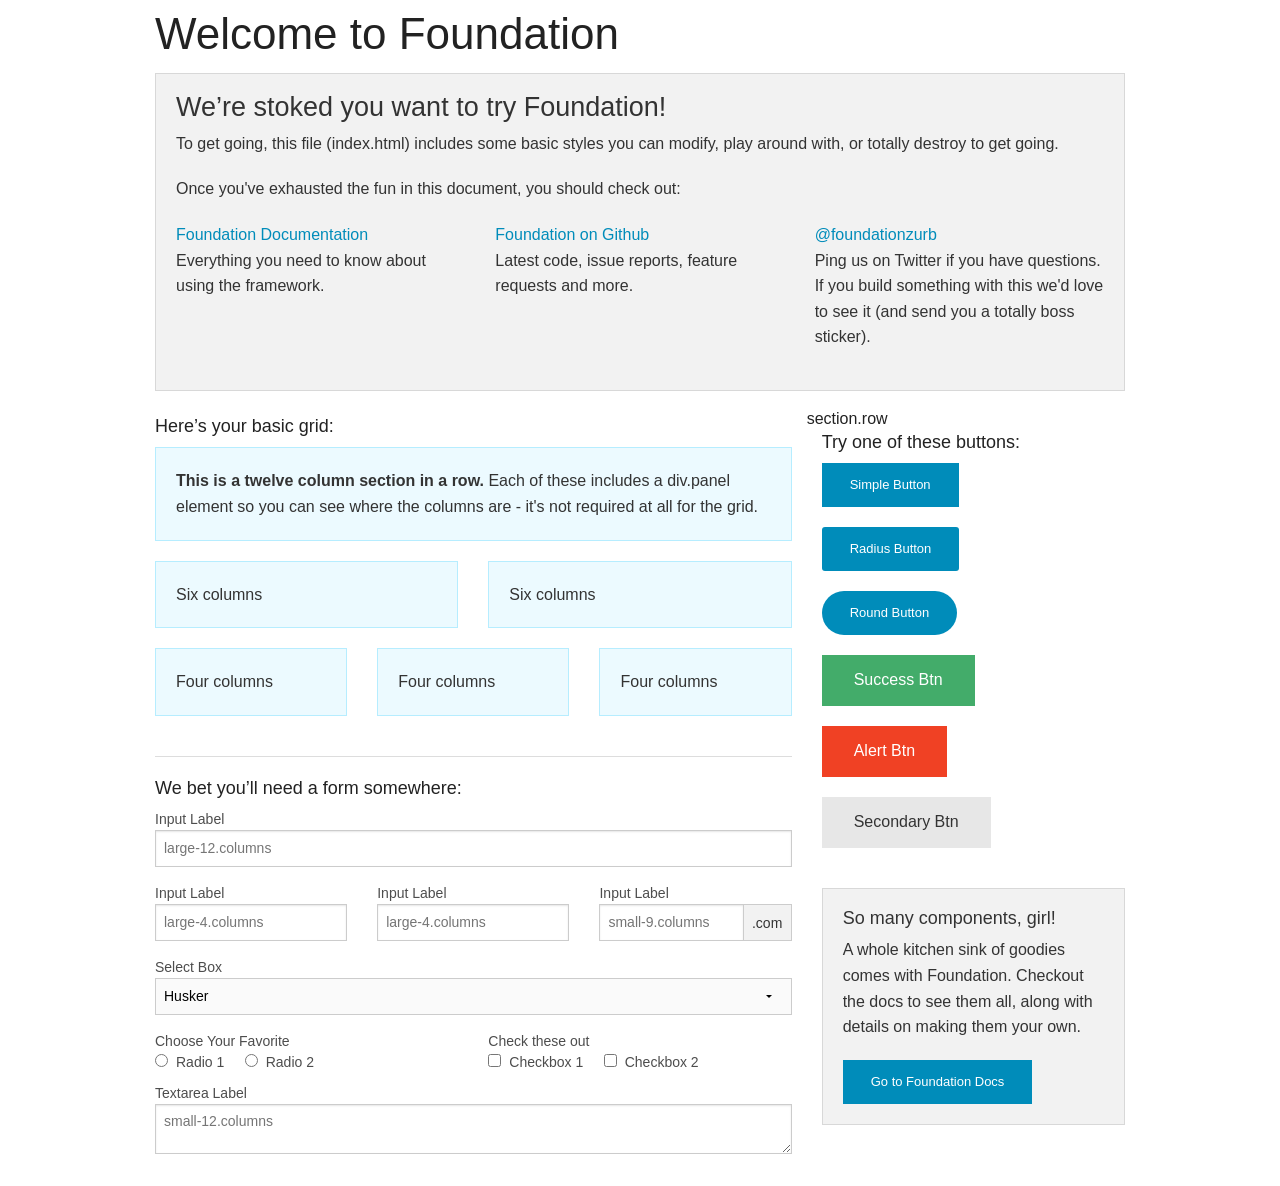
<file: foundation/index.html>
<!doctype html>
<html class="no-js" lang="en">
  <head>
    <meta charset="utf-8" />
    <meta name="viewport" content="width=device-width, initial-scale=1.0" />
    <title>Foundation | Welcome</title>
    <link rel="stylesheet" href="css/foundation.css" />
    <script src="js/vendor/modernizr.js"></script>
  </head>
  <body>
    
    <div class="row">
      <div class="large-12 columns">
        <h1>Welcome to Foundation</h1>
      </div>
    </div>
    
    <div class="row">
      <div class="large-12 columns">
      	<div class="panel">
	        <h3>We&rsquo;re stoked you want to try Foundation! </h3>
	        <p>To get going, this file (index.html) includes some basic styles you can modify, play around with, or totally destroy to get going.</p>
	        <p>Once you've exhausted the fun in this document, you should check out:</p>
	        <div class="row">
	        	<div class="large-4 medium-4 columns">
	    		<p><a href="http://foundation.zurb.com/docs">Foundation Documentation</a><br />Everything you need to know about using the framework.</p>
	    	</div>
	        	<div class="large-4 medium-4 columns">
	        		<p><a href="http://github.com/zurb/foundation">Foundation on Github</a><br />Latest code, issue reports, feature requests and more.</p>
	        	</div>
	        	<div class="large-4 medium-4 columns">
	        		<p><a href="http://twitter.com/foundationzurb">@foundationzurb</a><br />Ping us on Twitter if you have questions. If you build something with this we'd love to see it (and send you a totally boss sticker).</p>
	        	</div>        
					</div>
      	</div>
      </div>
    </div>

    <div class="row">
      <div class="large-8 medium-8 columns">
        <h5>Here&rsquo;s your basic grid:</h5>
        <!-- Grid Example -->

        <div class="row">
          <div class="large-12 columns">
            <div class="callout panel">
              <p><strong>This is a twelve column section in a row.</strong> Each of these includes a div.panel element so you can see where the columns are - it's not required at all for the grid.</p>
            </div>
          </div>
        </div>
        <div class="row">
          <div class="large-6 medium-6 columns">
            <div class="callout panel">
              <p>Six columns</p>
            </div>
          </div>
          <div class="large-6 medium-6 columns">
            <div class="callout panel">
              <p>Six columns</p>
            </div>
          </div>
        </div>
        <div class="row">
          <div class="large-4 medium-4 small-4 columns">
            <div class="callout panel">
              <p>Four columns</p>
            </div>
          </div>
          <div class="large-4 medium-4 small-4 columns">
            <div class="callout panel">
              <p>Four columns</p>
            </div>
          </div>
          <div class="large-4 medium-4 small-4 columns">
            <div class="callout panel">
              <p>Four columns</p>
            </div>
          </div>
        </div>
        
        <hr />
                
        <h5>We bet you&rsquo;ll need a form somewhere:</h5>
        <form>
				  <div class="row">
				    <div class="large-12 columns">
				      <label>Input Label</label>
				      <input type="text" placeholder="large-12.columns" />
				    </div>
				  </div>
				  <div class="row">
				    <div class="large-4 medium-4 columns">
				      <label>Input Label</label>
				      <input type="text" placeholder="large-4.columns" />
				    </div>
				    <div class="large-4 medium-4 columns">
				      <label>Input Label</label>
				      <input type="text" placeholder="large-4.columns" />
				    </div>
				    <div class="large-4 medium-4 columns">
				      <div class="row collapse">
				        <label>Input Label</label>
				        <div class="small-9 columns">
				          <input type="text" placeholder="small-9.columns" />
				        </div>
				        <div class="small-3 columns">
				          <span class="postfix">.com</span>
				        </div>
				      </div>
				    </div>
				  </div>
				  <div class="row">
				    <div class="large-12 columns">
				      <label>Select Box</label>
				      <select>
				        <option value="husker">Husker</option>
				        <option value="starbuck">Starbuck</option>
				        <option value="hotdog">Hot Dog</option>
				        <option value="apollo">Apollo</option>
				      </select>
				    </div>
				  </div>
				  <div class="row">
				    <div class="large-6 medium-6 columns">
				      <label>Choose Your Favorite</label>
				      <input type="radio" name="pokemon" value="Red" id="pokemonRed"><label for="pokemonRed">Radio 1</label>
				      <input type="radio" name="pokemon" value="Blue" id="pokemonBlue"><label for="pokemonBlue">Radio 2</label>
				    </div>
				    <div class="large-6 medium-6 columns">
				      <label>Check these out</label>
				      <input id="checkbox1" type="checkbox"><label for="checkbox1">Checkbox 1</label>
				      <input id="checkbox2" type="checkbox"><label for="checkbox2">Checkbox 2</label>
				    </div>
				  </div>
				  <div class="row">
				    <div class="large-12 columns">
				      <label>Textarea Label</label>
				      <textarea placeholder="small-12.columns"></textarea>
				    </div>
				  </div>
				</form>
      </div>     
      section.row

      <div class="large-4 medium-4 columns">
			  <h5>Try one of these buttons:</h5>
			  <p><a href="#" class="small button">Simple Button</a><br/>
        <a href="#" class="small radius button">Radius Button</a><br/>
        <a href="#" class="small round button">Round Button</a><br/>            
        <a href="#" class="medium success button">Success Btn</a><br/>
        <a href="#" class="medium alert button">Alert Btn</a><br/>
        <a href="#" class="medium secondary button">Secondary Btn</a></p>           
				<div class="panel">
        	<h5>So many components, girl!</h5>
        	<p>A whole kitchen sink of goodies comes with Foundation. Checkout the docs to see them all, along with details on making them your own.</p>
        	<a href="http://foundation.zurb.com/docs/" class="small button">Go to Foundation Docs</a>          
        </div>
      </div>
    </div>
    
    <script src="js/vendor/jquery.js"></script>
    <script src="js/foundation.min.js"></script>
    <script>
      $(document).foundation();
    </script>
  </body>
</html>
</file>
